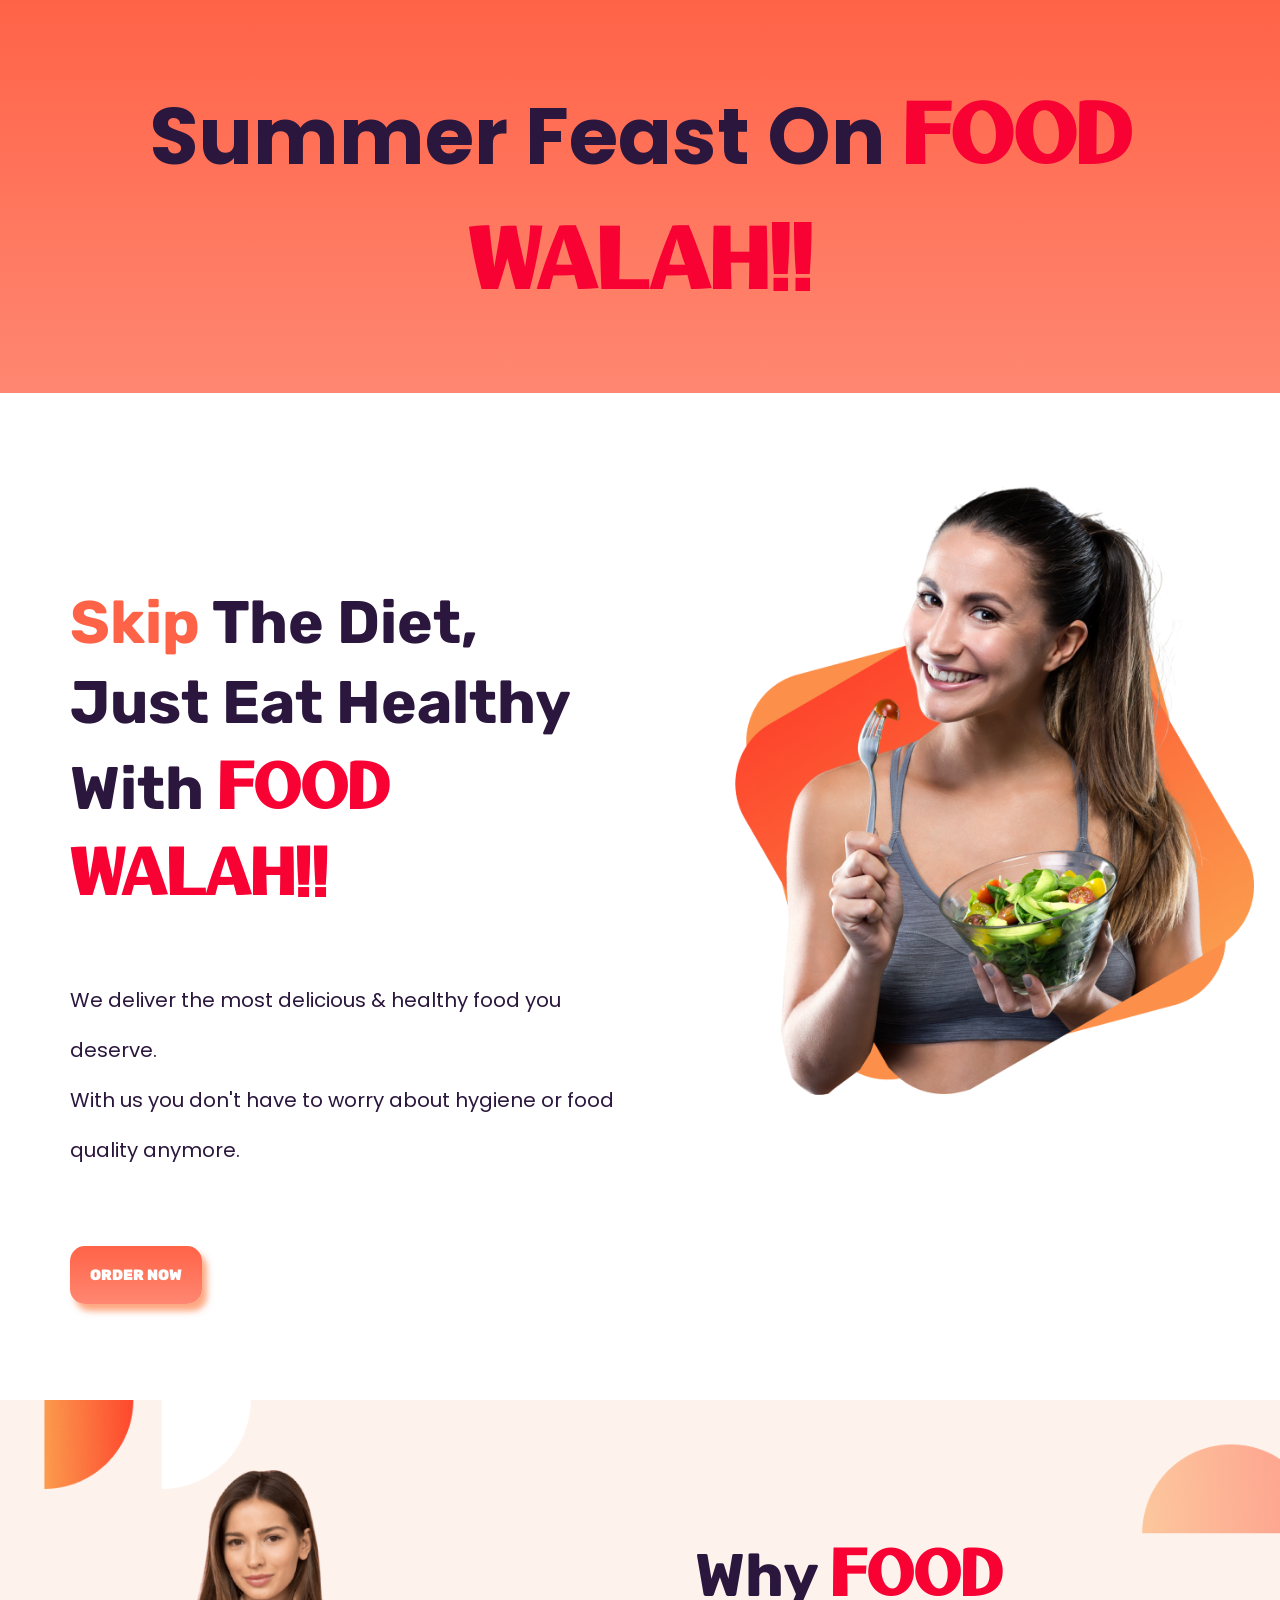
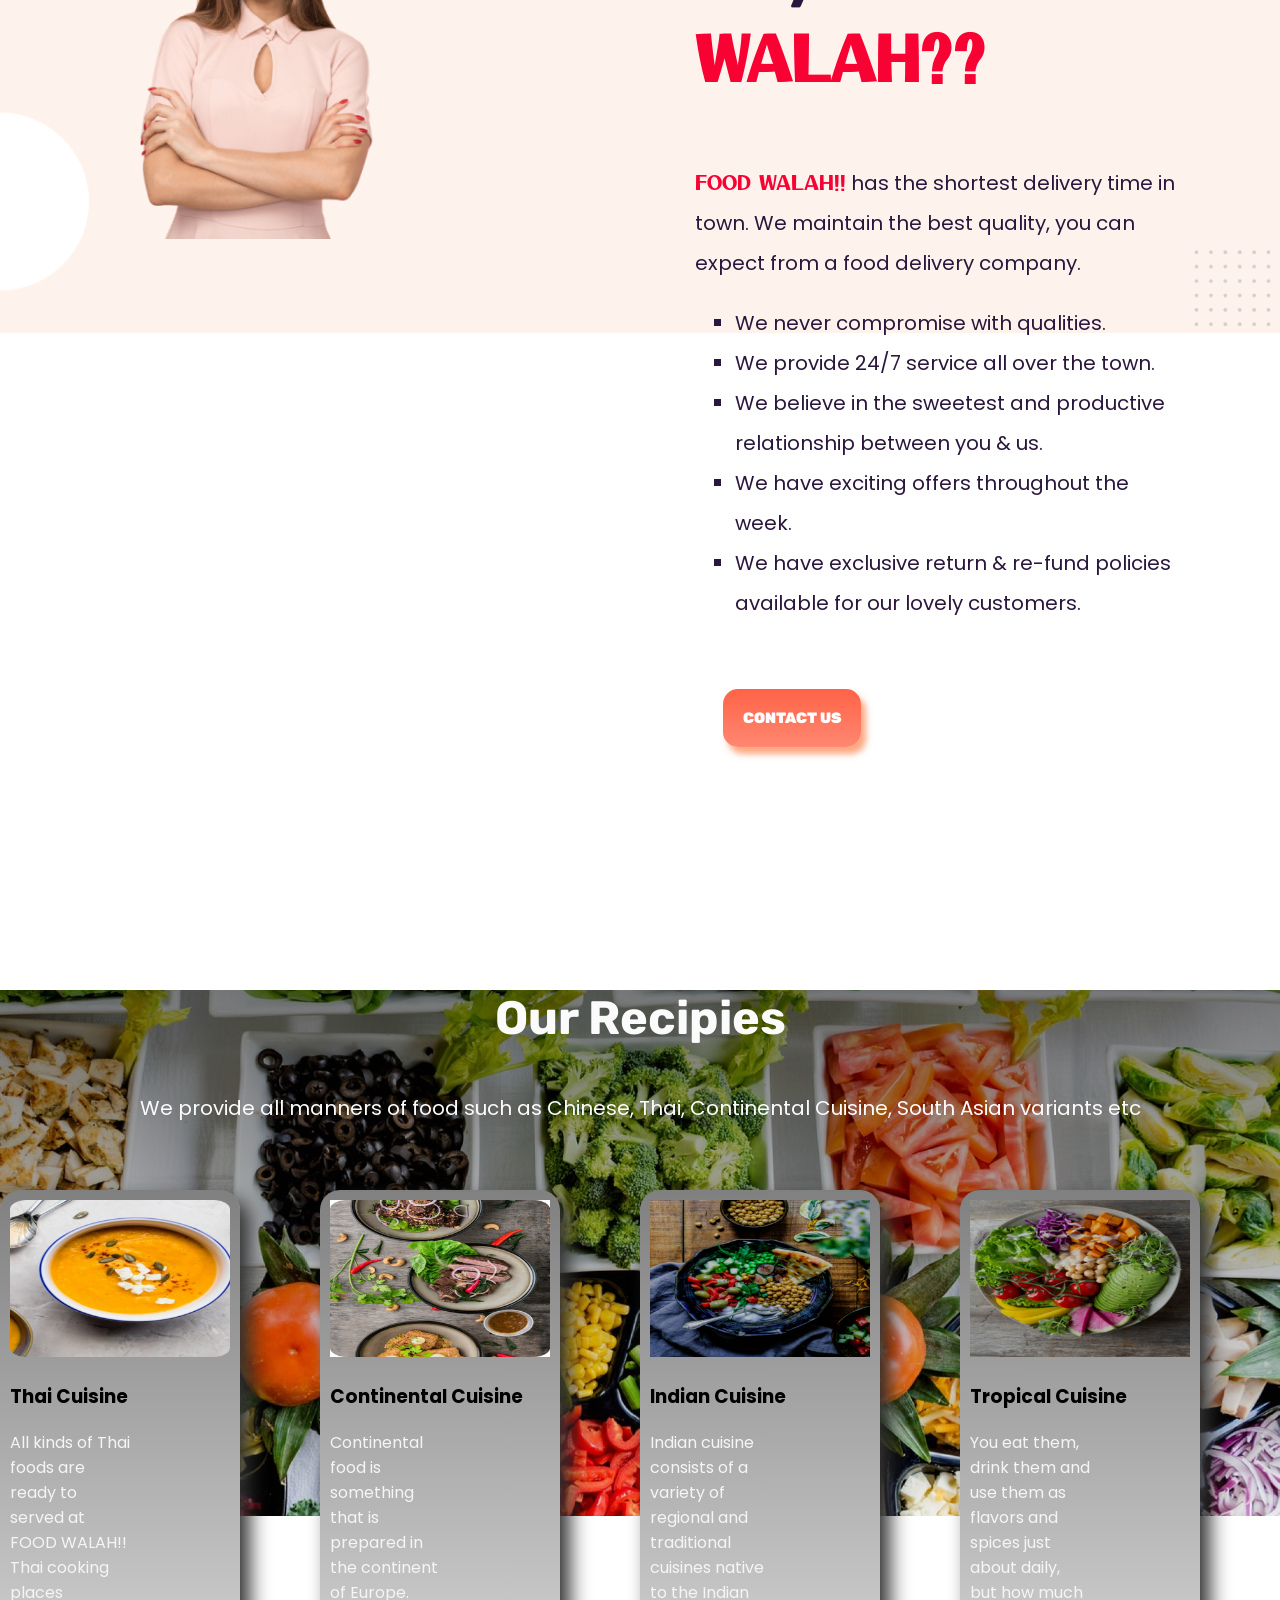
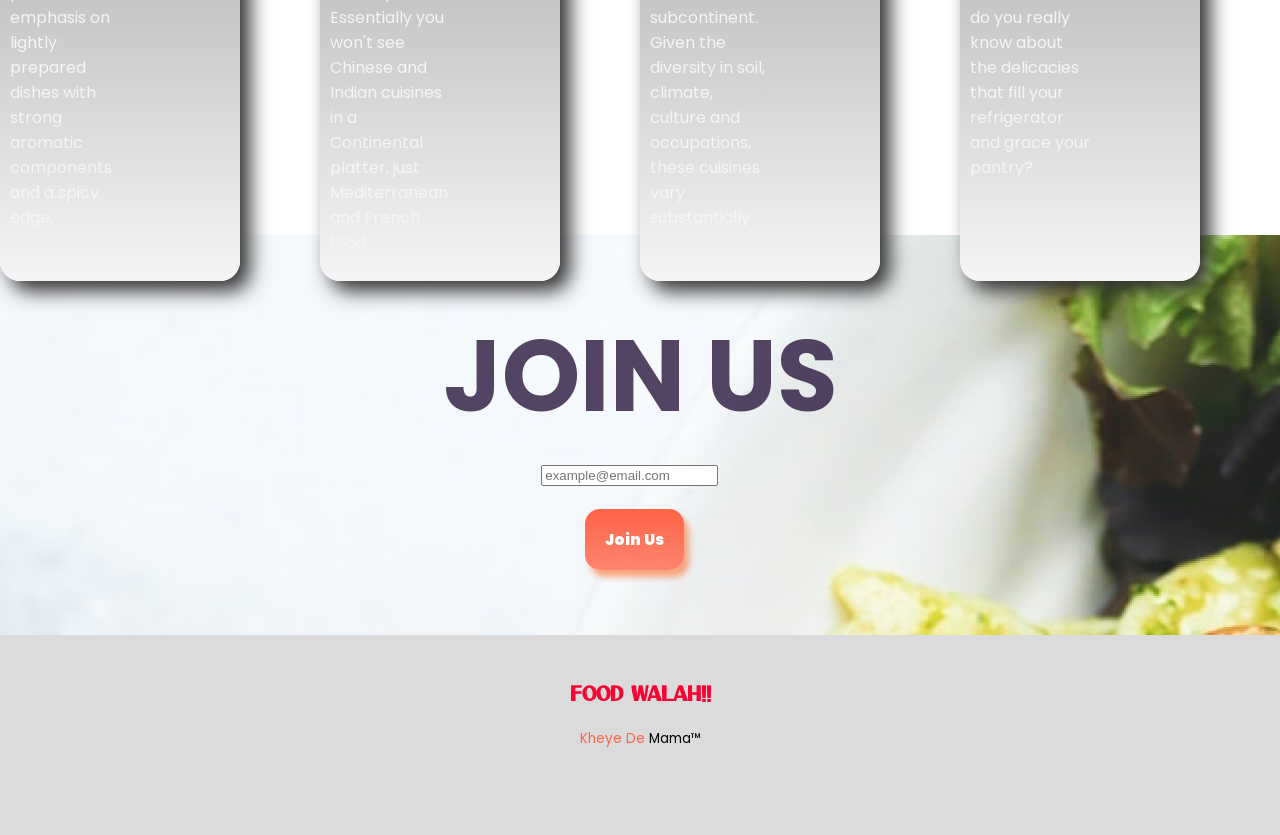
<file: index.html>
<!DOCTYPE html>
<html lang="en">

<head>
    <meta charset="UTF-8">
    <meta http-equiv="X-UA-Compatible" content="IE=edge">
    <meta name="viewport" content="width=device-width, initial-scale=1.0">
    <title>Food Walah!!</title>

    <link rel="stylesheet" href="style.css">

    <link rel="preconnect" href="https://fonts.googleapis.com">
    <link rel="preconnect" href="https://fonts.gstatic.com" crossorigin>
    <link href="https://fonts.googleapis.com/css2?family=Poppins&display=swap" rel="stylesheet">

    <link rel="preconnect" href="https://fonts.googleapis.com">
    <link rel="preconnect" href="https://fonts.gstatic.com" crossorigin>
    <link href="https://fonts.googleapis.com/css2?family=Rubik:wght@700&display=swap" rel="stylesheet">

    <link rel="preconnect" href="https://fonts.googleapis.com">
    <link rel="preconnect" href="https://fonts.gstatic.com" crossorigin>
    <link href="https://fonts.googleapis.com/css2?family=Otomanopee+One&display=swap" rel="stylesheet">

    <link rel="shortcut icon" href="./images/favicon/hamburger.png" type="image/x-icon">
</head>

<body>
    <section class="top-section">

        <div id="top-banner">
            <h1>
                Summer Feast On <span class="red"> FOOD WALAH!!</span>
            </h1>
        </div>
        <div class="flexible-container">
            <div class="half-div" id="top-left">
                <h3>
                    <span class="orange">Skip</span>
                    The Diet,<br>
                    Just Eat Healthy <br>
                    With <span class="red">FOOD WALAH!!</span>
                </h3>
                <p class="paragraph">
                    We deliver the most delicious & healthy food you deserve. <br>
                    With us you don't have to worry about hygiene or food quality anymore.
                </p><br>

                <a class="button" target="_blank" href="http://">ORDER NOW</a>

            </div>

            <div class="half-div">
                <img id="top-image" src="./images/female/div2.png" alt="">
            </div>

        </div>
    </section>

    <section class="mid-section">
        <div class="flexible-container">
            <div class="half-div">
                <img id="pink-lady" src="./images/female/Person Image.png" alt="">
            </div>
            <div class="half-div" id="paragraph2">
                <h3 id="mid-header">
                    Why <span class="red"> FOOD WALAH??</span>
                </h3>
                <p class="paragraph">
                    <span class="red">FOOD WALAH!!</span> has the shortest delivery time in town. We maintain the best
                    quality, you can expect from a food delivery company.
                <ul type="square" class="paragraph">
                    <li>We never compromise with qualities.</li>
                    <li>We provide 24/7 service all over the town.</li>
                    <li>We believe in the sweetest and productive relationship between you & us.</li>
                    <li>
                        We have exciting offers throughout the week.
                    </li>
                    <li>
                        We have exclusive return & re-fund policies available for our lovely customers.
                    </li>
                </ul>
                </p><br>
                &nbsp;&nbsp;&nbsp;&nbsp;<a target="_blank" class="button" href="">CONTACT US</a>

            </div>

        </div>

    </section>

    <section class="bottom-section">
        <div class="Recipe">
            <h3>Our Recipies</h3>
            <p class="paragraph">
                We provide all manners of food such as Chinese, Thai, Continental Cuisine, South Asian variants etc
            </p><br>
        </div>

        <div class="flexible-container" id="bottom-div">
            <div class="quarter-div" id="thai">
                <img src="./images/food/thai2.png" alt="">
                <h3>
                    Thai Cuisine
                </h3>
                <p>
                    All kinds of Thai foods are ready to served at FOOD WALAH!! <br>
                    Thai cooking places emphasis on lightly prepared dishes with strong aromatic components and a spicy
                    edge.
                </p>
            </div>
            <div class="quarter-div">
                <img src="./images/food/continental2.jpg" alt="">
                <h3>
                    Continental Cuisine
                </h3>
                <p>
                    Continental food is something that is prepared in the continent of Europe. Essentially you won't see
                    Chinese and Indian cuisines in a Continental platter, just Mediterranean and French food
                </p>
            </div>
            <div class="quarter-div">
                <img src="./images/food/indian2.png" alt="">
                <h3>
                    Indian Cuisine
                </h3>
                <p>
                    Indian cuisine consists of a variety of regional and traditional cuisines native to the Indian
                    subcontinent. Given the diversity in soil, climate, culture and occupations, these cuisines vary
                    substantially
                </p>
            </div>
            <div class="quarter-div">
                <img src="./images/food/chinese2.png" alt="">
                <h3>
                    Tropical Cuisine
                </h3>
                <p>
                    You eat them, drink them and use them as flavors and spices just about daily, but how much do you
                    really know about the delicacies that fill your refrigerator and grace your pantry?
                </p>
            </div>
        </div>

    </section>

    <section class="feedback">
        <div class="Join">
            <div>
                <h1>JOIN US</h1>
            </div>
            <div id="email">
                <input type="email" placeholder="example@email.com" name="" id="">

                
            </div>
            <a class="button" href="">Join Us</a>
        </div>
    </section>

    <footer>
        <div class="foot-content">
        <h3 class="red">FOOD WALAH!!</h3>
        <small>
            <span class="orange">Kheye De</span> Mama™</small>
        <br><br><br><br>
    </div>
    </footer>

</body>

</html>
</file>
<file: style.css>
body{
    font-family: 'Poppins', sans-serif;
    margin: 0;
    
}
.top-section h1{
    color: rgb(43, 23, 61);
    font-size: 80px;
    text-align: center;
}
.top-section{
    margin-bottom: 100px;
}
#top-banner{
    background-image: linear-gradient(#FF6347,rgba(255, 99, 71, 0.767));
    padding: 5px;
    margin-bottom:80px ;
    
}
.red{
    font-family: 'Otomanopee One', sans-serif;
    color: rgb(247, 2, 51);
}
.orange{
    color: tomato;
}
.flexible-container{
    display: flex;
    
}
.half-div{
    padding-left:70px ;
    line-height: 50px;
    font-size: 30px;
    color: rgb(43, 23, 61);
    font-family: 'Rubik', sans-serif;
    width: 50%;

}
#top-left{
    padding-top: 50px;
}
#top-left h3{
    font-size: 60px;
    line-height: 80px;
}
#top-image{
    width: 100%;
}
.paragraph{
    font-family: 'Poppins', sans-serif;
    font-size: 20px;
}
.button{
    text-decoration: none;
    color: white;
    font-size: 15px;
    padding: 20px;
    border-radius: 15px;
    font-weight: 900;
    box-shadow:5px 7px 6px #fc7c41ab ;
    background-image: linear-gradient(#FF6347,rgba(255, 99, 71, 0.767));
}
.mid-section{
    background-image: url(./images/shapes/7.png);
    padding-top: 70px;
    background-repeat: no-repeat;
    background-size: 100%;
    padding-left: 70px;
    margin-bottom: 280px;
    padding-bottom: 100px;
    
}

#pink-lady{
    width: 48%;
}
#mid-header{
    font-size: 60px;
    line-height: 80px;
}
#paragraph2{
    padding-right: 100px;
    line-height: 40px;
}
.bottom-section{
    background-image: url(./images/food/bottom-bg.png);
    margin-top: -10%;
    background-repeat: no-repeat;
    background-size: 100%;
    
    margin-bottom: 25px;
    padding-bottom: 20px;
    height: 800px;
    
}
.Recipe{
    font-size: 40px;
    color: rgb(252, 251, 251);
    font-family: 'Rubik', sans-serif;
    text-align: center;
    
    

}
.quarter-div{
    width: 25%;
    padding: 10px 10px 10px 10px;
    background-image: linear-gradient(gray,whitesmoke);
    border-radius: 20px;
    box-shadow: 10px 10px 20px rgb(49, 49, 49);
    margin-right: 80px;
    

}
.quarter-div img{
    width: 100%;
}
    
.quarter-div p{
    color: whitesmoke;
    padding-right: 100px;
    
    
}
footer{
    text-align: center;
   background-color:rgba(128, 128, 128, 0.288);
   height: 200px;
}
small{
    font-weight: 400;
}
.feedback{
    display: flex;
    background-image: url(./images/food/korola.png);
    background-repeat: no-repeat;
    height: 400px;
    align-items: center;
    justify-content: center;
    flex-direction: column;
    padding-top: -200px;
    
}
.feedback h1{
    font-size: 100px;
    color: rgba(43, 23, 61, 0.801);
}
.Join{
    margin-top: -100px;
}
.Join a{
    margin-left: 36%;
}
#email{
    margin-bottom: 10%;
    margin-top: -18%;
    margin-left: 25%;
}
.foot-content{
    padding-top: 2%;
}
</file>
